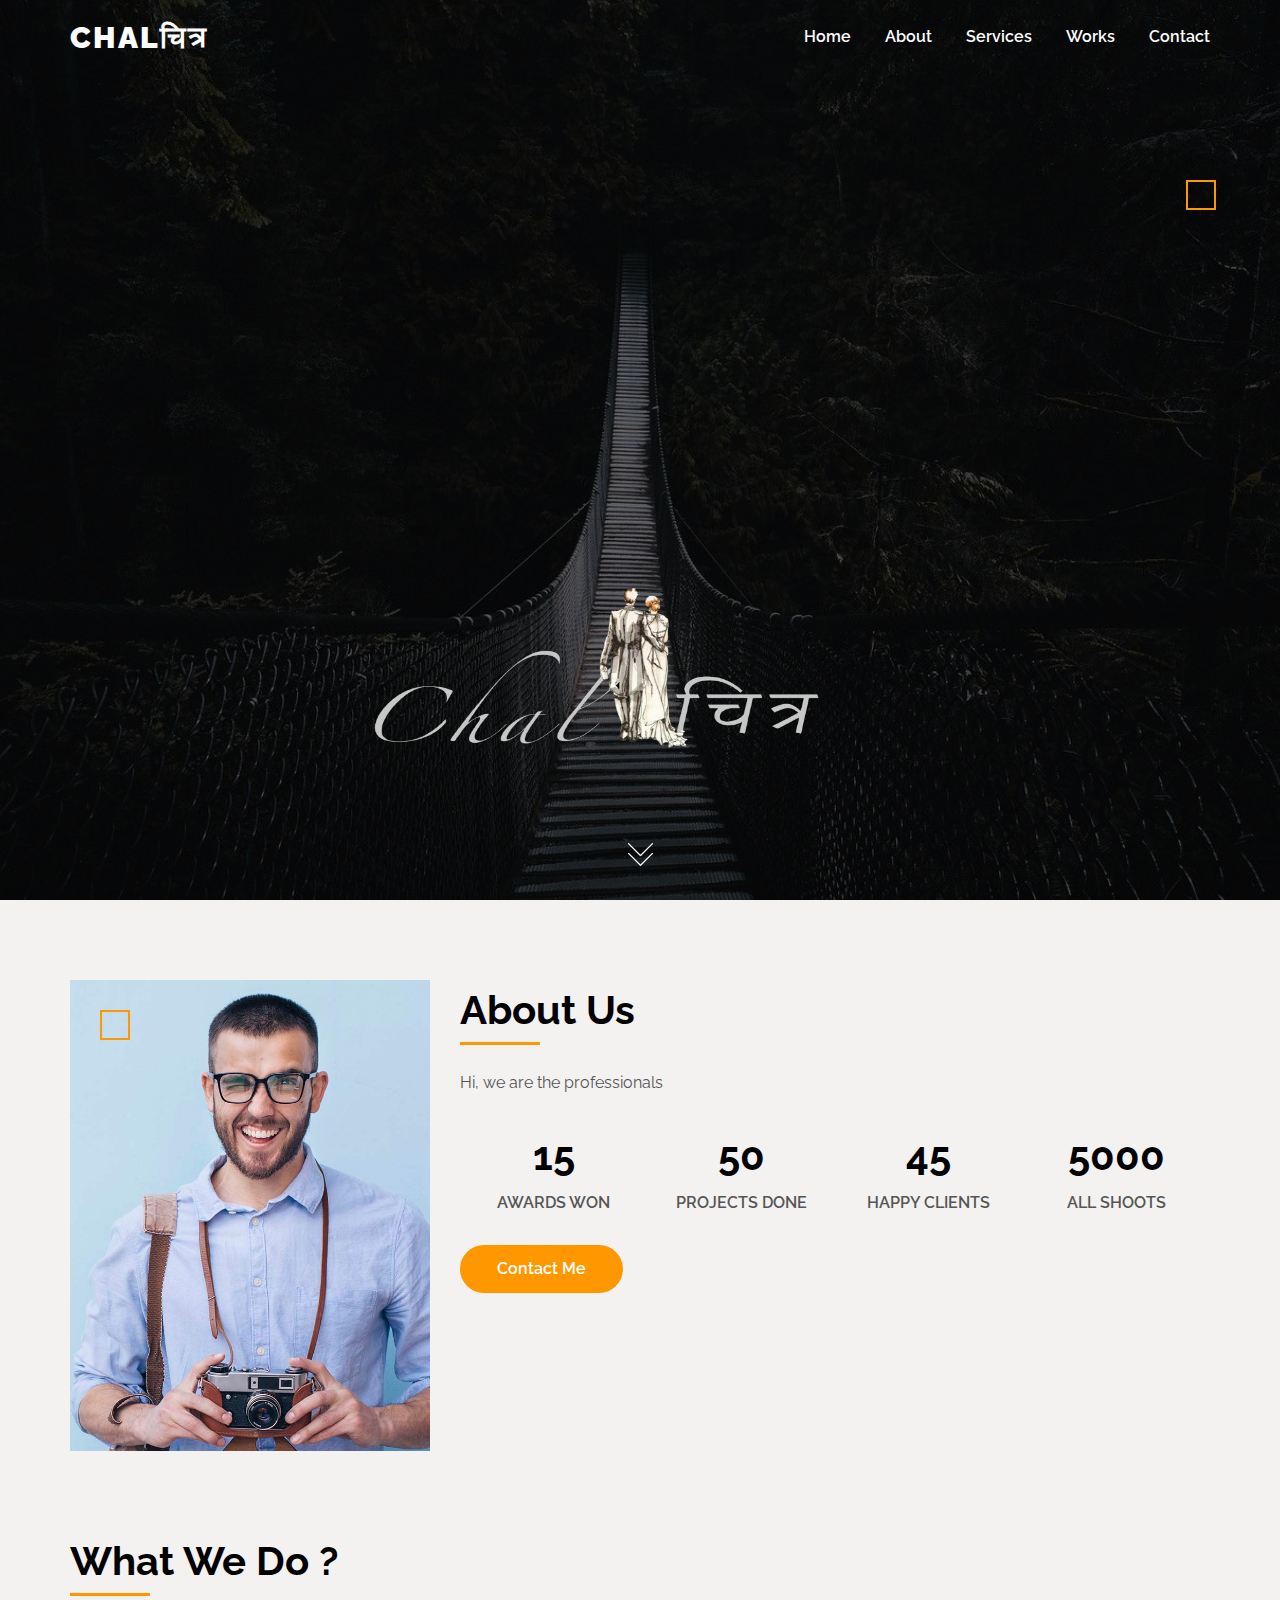
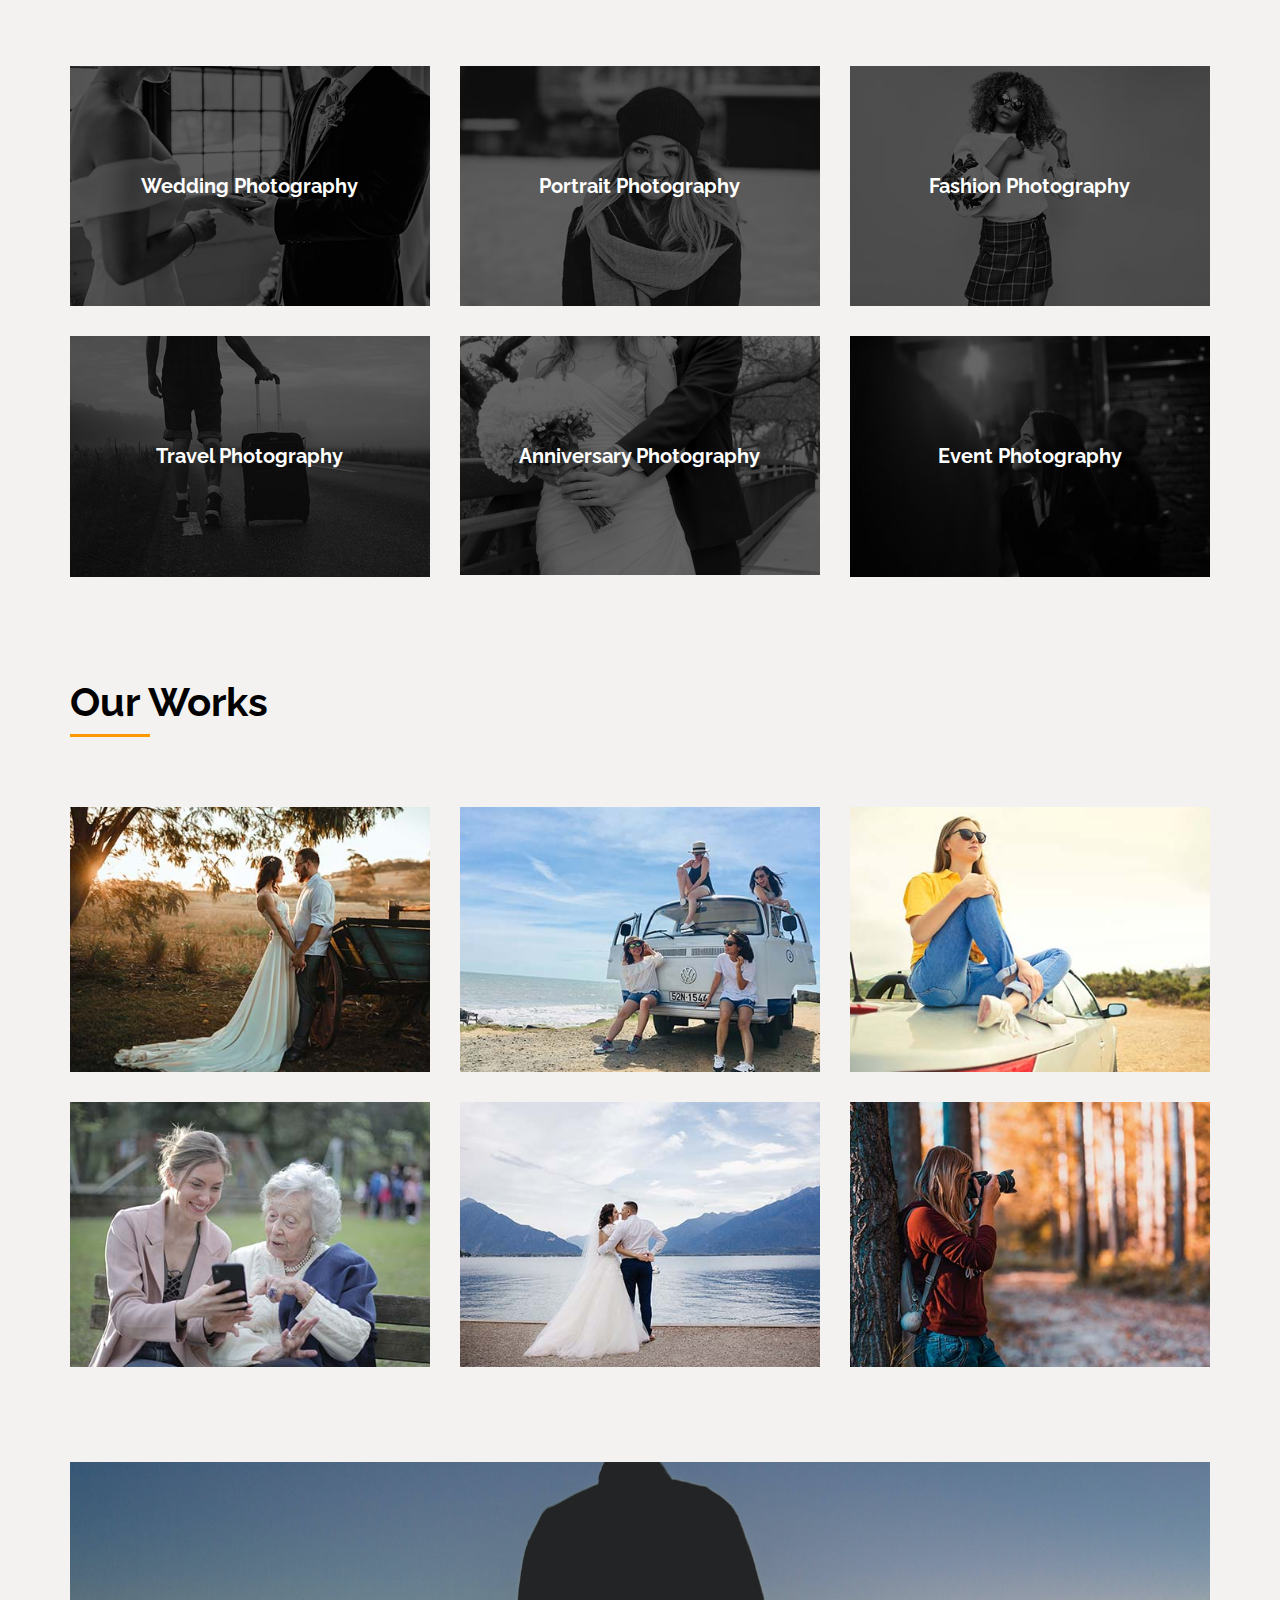
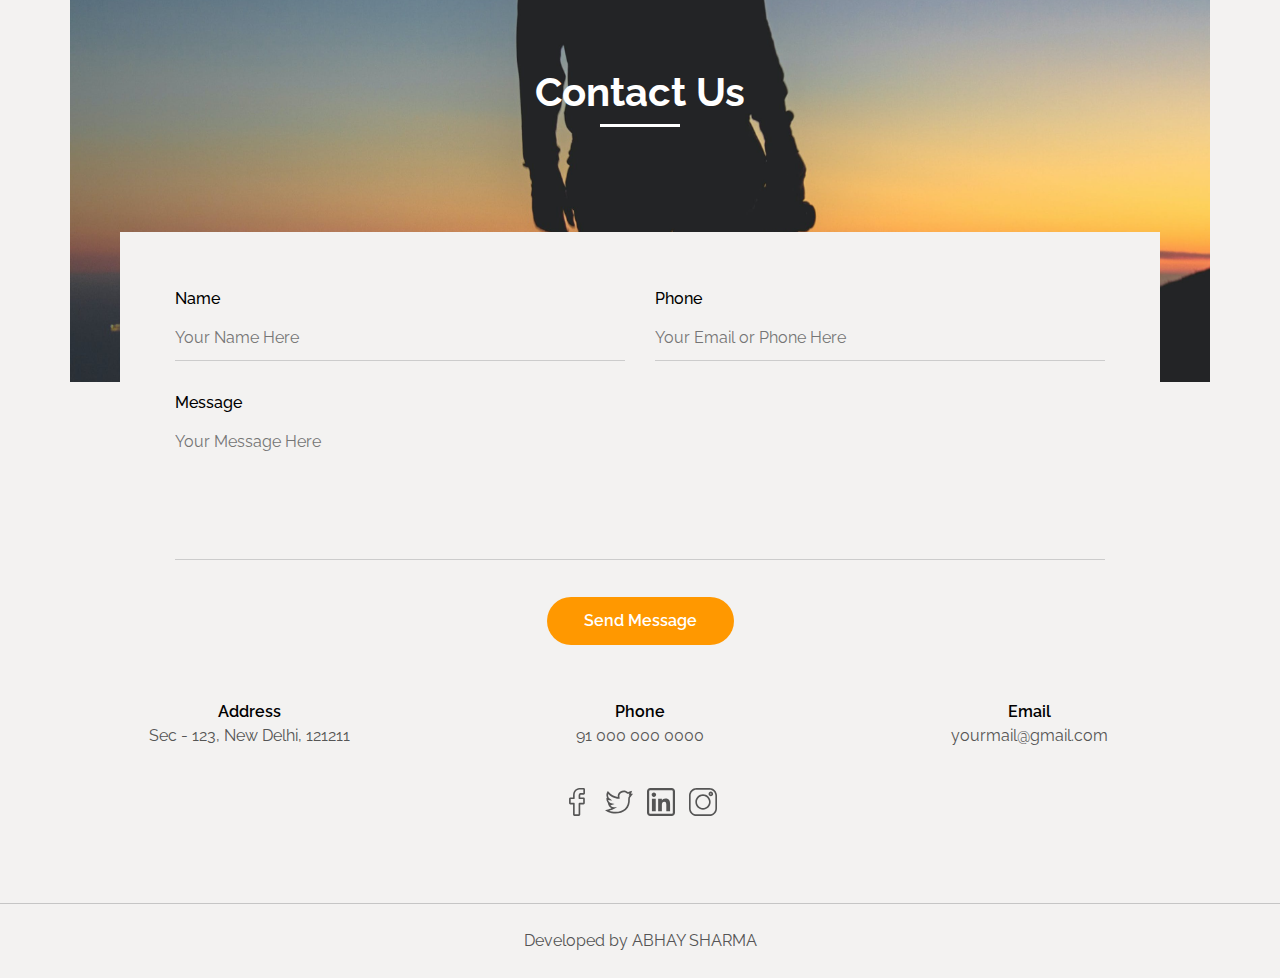
<file: Chalchitra/index.html>
<!DOCTYPE html>
<html>
<head>
	<title>Chalचित्र </title>
	<meta name="viewport" content="width=device-width,initial-scale=1.0">
	<link rel="stylesheet" type="text/css" href="css/style.css" href="php/index.php">
</head>
<body>
  <!-- Preloader Start  -->
  <div class="preloader">
     <div class="loader">
     </div>
  </div>
  <!-- Preloader End  -->
 
 <!-- Header Start -->
 <header class="header">
 	<div class="container">
 		<div class="row justify-content-between align-items-center">
 			<div class="brand-name">
 				<a href="index.html">Chalचित्र</a>
 			</div>
      <div class="nav-toggle">
        <span></span>
      </div>
 			<nav class="nav">
 				<ul>
 					<li><a href="#home">Home</a></li>
 					<li><a href="#about">About</a></li>
 					<li><a href="#services">Services</a></li>
 					<li><a href="#works">Works</a></li>
 					<li><a href="#contact">Contact</a></li>
 				</ul>
 			</nav>
 		</div>
 	</div>
 </header>
 <!-- Header End -->

 <!-- Home Section Start -->
 <section class="home-section" id="home">
 	<!-- shape -->
 	<div class="shape-01">
 	</div>
 	<div class="container">
		<div class="row align-items-center">
 			<div class="home-content ">
				 <br><br><br><br><br><br><br><br><br><br><br><br><br><br><br><br><br><br><br>
				 <img src="img/chalchitralogo.jpg" 
				 width="500"
		         height="200"
				 div style = "position:relative; right: 40px;"
				 />
				 
         
			
 			</div>
 		</div>
 	</div>
 	<!-- scroll down -->
 	<a href="#about" class="scroll-down">
 		<img src="img/icons/arrow-down.svg" alt="scroll Down">
 	</a>
 </section>
 <!-- Home Section End -->

 <!-- About Section Start -->
 <section class="about-section" id="about">
 	<div class="container">
 		<div class="row">
 			<div class="about-img">
 				<div class="img-box">
 					<div class="shape-02">
 					</div>
 					<img src="img/about.jpg" alt="about me">
 				</div>
 			</div>
 			<div class="about-content">
 			   <div class="row">
                 <div class="section-title">
               	   <h1>About Us</h1>
                 </div>
               </div>
               <p>Hi, we are the professionals </p>

               <div class="stats">
               	  <div class="row">
               	  	 <div class="stat-box">
               	  	 	<h2>15</h2>
               	  	 	<h5>Awards Won</h5>
               	  	 </div>
               	  	 <div class="stat-box">
               	  	 	<h2>50</h2>
               	  	 	<h5>Projects Done</h5>
               	  	 </div>
               	  	 <div class="stat-box">
               	  	 	<h2>45</h2>
               	  	 	<h5>Happy Clients</h5>
               	  	 </div>
               	  	 <div class="stat-box">
               	  	 	<h2>5000</h2>
               	  	 	<h5>All Shoots</h5>
               	  	 </div>
               	  </div>
               </div>
               <!-- contact btn -->
               <a href="#" class="btn btn-01">Contact Me</a>

 			</div>
 		</div>
 	</div>
 </section>
 <!-- About Section End -->

 <!-- Service Section Start -->
 <section class="service-section" id="services">
 	<div class="container">
 		<div class="row">
 			<div class="section-title">
 				<h1>What We Do ?</h1>
 			</div>
 		</div>
 		<div class="row">
 			<!-- service Item Start -->
 			<div class="service-item">
 				<div class="service-item-inner">
 					<img src="img/service/1.jpg" alt="service">
 					<div class="overlay">
 						<h4>Wedding Photography</h4>
 					</div>
 				</div>
 			</div>
 			<!-- service Item End -->
 			<!-- service Item Start -->
 			<div class="service-item">
 				<div class="service-item-inner">
 					<img src="img/service/2.jpg" alt="service">
 					<div class="overlay">
 						<h4>Portrait Photography</h4>
 					</div>
 				</div>
 			</div>
 			<!-- service Item End -->
 			<!-- service Item Start -->
 			<div class="service-item">
 				<div class="service-item-inner">
 					<img src="img/service/3.jpg" alt="service">
 					<div class="overlay">
 						<h4>Fashion Photography</h4>
 					</div>
 				</div>
 			</div>
 			<!-- service Item End -->
 			<!-- service Item Start -->
 			<div class="service-item">
 				<div class="service-item-inner">
 					<img src="img/service/4.jpg" alt="service">
 					<div class="overlay">
 						<h4>Travel Photography</h4>
 					</div>
 				</div>
 			</div>
 			<!-- service Item End -->
 			<!-- service Item Start -->
 			<div class="service-item">
 				<div class="service-item-inner">
 					<img src="img/service/5.jpg" alt="service">
 					<div class="overlay">
 						<h4>Anniversary Photography</h4>
 					</div>
 				</div>
 			</div>
 			<!-- service Item End -->
 			<!-- service Item Start -->
 			<div class="service-item">
 				<div class="service-item-inner">
 					<img src="img/service/6.jpg" alt="service">
 					<div class="overlay">
 						<h4>Event Photography</h4>
 					</div>
 				</div>
 			</div>
 			<!-- service Item End -->
 		</div>
 	</div>
 </section>
 <!-- Service Section End -->

 <!-- Work Section Start -->
 <section class="work-section" id="works">
 	<div class="container">
 		<div class="row">
 			<div class="section-title">
 				<h1>Our Works</h1>
 			</div>
 		</div>
 		<div class="row">
 			<!-- Work Item Start -->
 			<div class="work-item">
 				<div class="work-item-inner">
 					<img src="img/works/thumb/1.jpg" data-large="img/works/large/1.jpg" alt="work">
 					<div class="overlay">
 						<h4>Wedding Photography</h4>
 					</div>
 				</div>
 			</div>
 			<!-- Work Item End -->
 			<!-- Work Item Start -->
 			<div class="work-item">
 				<div class="work-item-inner">
 					<img src="img/works/thumb/2.jpg" data-large="img/works/large/2.jpg" alt="work">
 					<div class="overlay">
 						<h4>Travel Photography</h4>
 					</div>
 				</div>
 			</div>
 			<!-- Work Item End -->
 			<!-- Work Item Start -->
 			<div class="work-item">
 				<div class="work-item-inner">
 					<img src="img/works/thumb/3.jpg" data-large="img/works/large/3.jpg" alt="work">
 					<div class="overlay">
 						<h4>Travel Photography</h4>
 					</div>
 				</div>
 			</div>
 			<!-- Work Item End -->
 			<!-- Work Item Start -->
 			<div class="work-item">
 				<div class="work-item-inner">
 					<img src="img/works/thumb/4.jpg" data-large="img/works/large/4.jpg" alt="work">
 					<div class="overlay">
 						<h4>Portrait Photography</h4>
 					</div>
 				</div>
 			</div>
 			<!-- Work Item End -->
 			<!-- Work Item Start -->
 			<div class="work-item">
 				<div class="work-item-inner">
 					<img src="img/works/thumb/5.jpg" data-large="img/works/large/5.jpg" alt="work">
 					<div class="overlay">
 						<h4>Wedding Photography</h4>
 					</div>
 				</div>
 			</div>
 			<!-- Work Item End -->
 			<!-- Work Item Start -->
 			<div class="work-item">
 				<div class="work-item-inner">
 					<img src="img/works/thumb/6.jpg" data-large="img/works/large/6.jpg" alt="work">
 					<div class="overlay">
 						<h4>Portrait Photography</h4>
 					</div>
 				</div>
 			</div>
 			<!-- Work Item End -->
 		</div>
 	</div>
 </section>
 <!-- Work Section End --> 


<!-- Contact Section Start -->
<section class="contact-section" id="contact">
	<div class="container">
		<div class="row">
			<div class="contact-img">
				<div class="img-box">
					<div class="section-title">
						<h1>Contact Us</h1>
					</div>
				</div>
			</div>
		</div>
        <div class="row">
        	<div class="contact-form">
        		<form class="form">
        			<div class="row">
        				<div class="left input-group">
        					<label>Name</label>
        					<input type="text" placeholder="Your Name Here" class="input-control">
        				</div>
        				<div class="right input-group">
        					<label>Phone</label>
        					<input type="text" placeholder="Your Email or Phone Here" class="input-control">
        				</div>
        			</div>
        			<div class="row">
        				<div class="input-group">
        					<label>Message</label>
        					<textarea class="input-control" placeholder="Your Message Here"></textarea>
        				</div>
        			</div>
        			<div class="form-btn">
        				<button type="button" class="btn btn-01">Send Message</button>
        			</div>
        		</form>
        	</div>
        </div>
        <div class="row">
        	<div class="contact-info">
        		<div class="row">
        			<!-- info item start -->
        			<div class="info-item">
        				<h5>Address</h5>
        				<p>Sec - 123, New Delhi, 121211</p>
        			</div>
        			<!-- info item end -->
        			<!-- info item start -->
        			<div class="info-item">
        				<h5>Phone</h5>
        				<p>91 000 000 0000</p>
        			</div>
        			<!-- info item end -->
        			<!-- info item start -->
        			<div class="info-item">
        				<h5>Email</h5>
        				<p>yourmail@gmail.com</p>
        			</div>
        			<!-- info item end -->
        		</div>
        	</div>
        </div>

        <div class="row">
        	<div class="social-links">
        		<a href="#" title="facebook"><img src="img/icons/facebook.svg" alt="facebook"></a>
        		<a href="#" title="twitter"><img src="img/icons/twitter.svg" alt="twitter"></a>
        		<a href="#" title="linkedin"><img src="img/icons/linkedin.svg" alt="linkedin"></a>
        		<a href="#" title="instagram"><img src="img/icons/instagram.svg" alt="instagram"></a>
        	</div>
        </div>

	</div>
</section>
<!-- Contact Section End -->

<!-- copyright text -->
<p class="copyright">Developed by ABHAY SHARMA </p>


 <!-- lightbox start -->
<div class="lightbox">
  <div class="img-box">
    <div class="lightbox-close">&times;</div>
    <img src="img/works/large/2.jpg" class="lightbox-img" alt="img">
    <div class="lightbox-caption">
      <div class="lightbox-category">
        
      </div>
      <div class="lightbox-counter">
        
      </div>
    </div>
    <div class="lightbox-controls">
      <div class="prev">
        <img src="img/icons/prev.svg" alt="prev">
            </div>
            <div class="next">
              <img src="img/icons/next.svg" alt="next">
            </div>
    </div>
  </div>
</div>
<!-- lightbox end -->


<script src="js/jquery.min.js"></script>
<script src="js/main.js"></script>



</body>
</html>
</file>
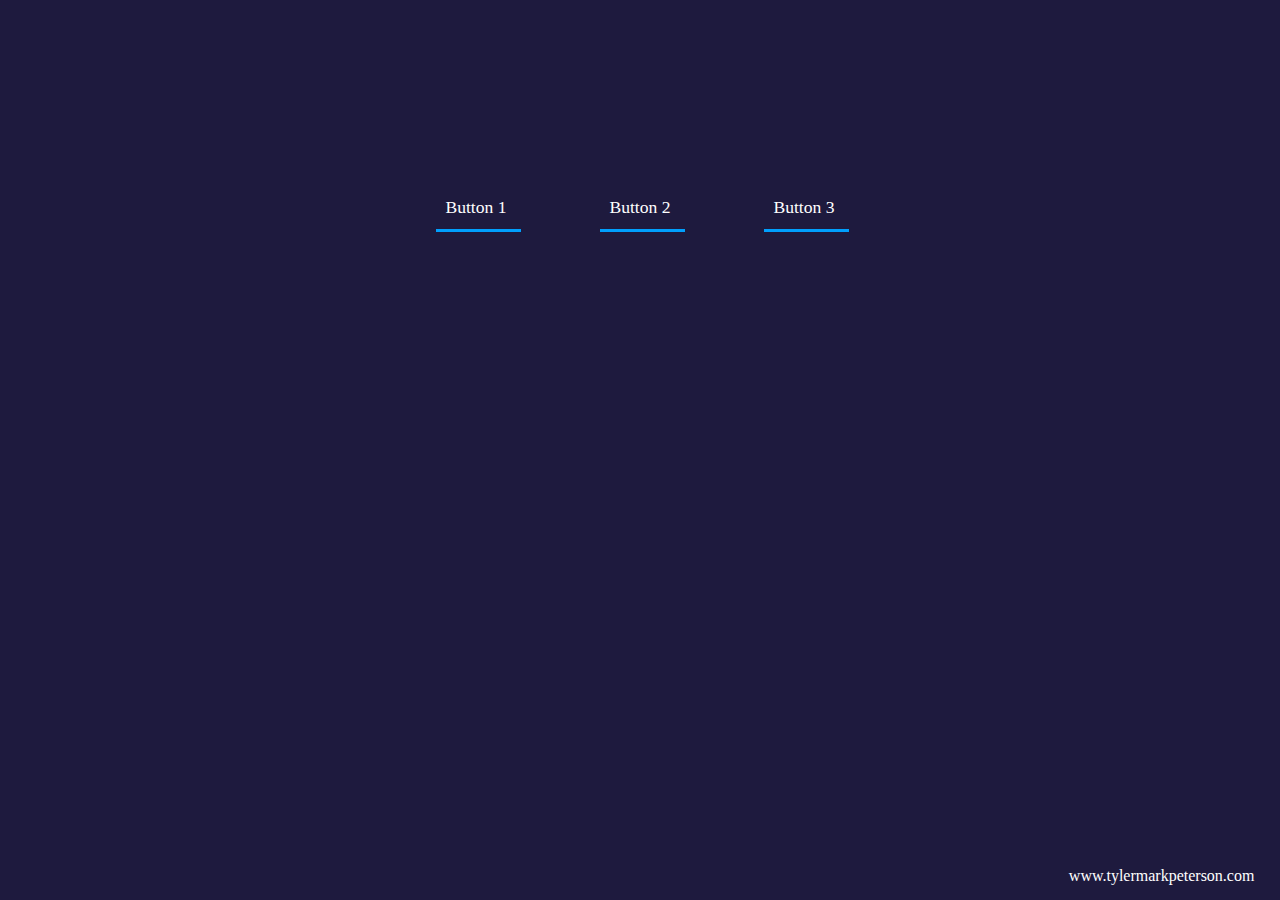
<file: Chalchitra/css/header.html>
<html>
    <head>
        <link rel="stylesheet" href ="header.css"/>
    </head>
    <body>
        <div id="workarea">
            <div class="position">
          
              <!--start button, nothing above this is necessary -->
              <div class="svg-wrapper">
                <svg height="40" width="150" xmlns="http://www.w3.org/2000/svg">
                  <rect id="shape" height="40" width="150" />
                  <div id="text">
                    <a href=""><span class="spot"></span>Button 1</a>
                  </div>
                </svg>
              </div>
              <!--Next button -->
              <div class="svg-wrapper">
                <svg height="40" width="150" xmlns="http://www.w3.org/2000/svg">
                  <rect id="shape" height="40" width="150" />
                  <div id="text">
                    <a href=""><span class="spot"></span>Button 2</a>
                  </div>
                </svg>
              </div>
              <!--Next button -->
              <div class="svg-wrapper">
                <svg height="40" width="150" xmlns="http://www.w3.org/2000/svg">
                  <rect id="shape" height="40" width="150" />
                  <div id="text">
                    <a href=""><span class="spot"></span>Button 3</a>
                  </div>
                </svg>
              </div>
              <!--End button -->
          
            </div>
            <a id="personal" href="http://www.tylermarkpeterson.com">www.tylermarkpeterson.com</a>
          </div>
    </body>
</html>
</file>
<file: Chalchitra/css/header.css>
/*       Just setting CSS for the page   */

* {
    margin: 0;
    padding: 0;
  }
  
  html,
  css {
    width: 100%;
    height: 100%;
  }
  
  .position {
    margin-left: auto;
    margin-right: auto;
    text-align: center;
    margin-top: 15%;
  }
  
  #workarea {
    position: absolute;
    width: 100%;
    height: 100%;
    background-color: #1e1a3e;
    font-family: Raleway;
  }
  
  #personal {
    color:white;
    text-decoration:none;
    position:absolute;
    bottom:15px;
    right:2%;
  }
  /*    start code for the actual button:         */
  
  
  /*   
      Spot is the span on the inside of the href that
      fills the parent and makes the hover and link work
      for the entire div
  */
  
  .spot {
    position: absolute;
    width: 100%;
    height: 100%;
    top: 0;
    left: 0;
  }
  /*
      This is the outer svg wrapper that the SVG itself will 
      fill. Multiple svg-wrapper classes can be put side by side.
  */
  
  .svg-wrapper {
    margin-top: 0;
    position: relative;
    width: 150px;
    /*make sure to use same height/width as in the html*/
    height: 40px;
    display: inline-block;
    border-radius: 3px;
    margin-left: 5px;
    margin-right: 5px
  }
  /*
    This is where we define the fill, color, thickness,
    and stroke pattern of the SVG when there is no hover.
    The dasharray and offset together define the line position
    under the words. Here's also where the transition speed is set.
  */
  
  #shape {
    stroke-width: 6px;
    fill: transparent;
    stroke: #009FFD;
    stroke-dasharray: 85 400;
    stroke-dashoffset: -220;
    transition: 1s all ease;
  }
  /* 
      Pushing the text up into the SVG. Without this the
      text would be below the div's.
  */
  
  #text {
    margin-top: -35px;
    text-align: center;
  }
  
  #text a {
    color: white;
    text-decoration: none;
    font-weight: 100;
    font-size: 1.1em;
  }
  /* 
      Changing the shape on hover. I change the color of the stroke,
  make it thinner, then set it to again wrap around the entire parent element.
  */
  
  .svg-wrapper:hover #shape {
    stroke-dasharray: 50 0;
    stroke-width: 3px;
    stroke-dashoffset: 0;
    stroke: #06D6A0;
  }
</file>
